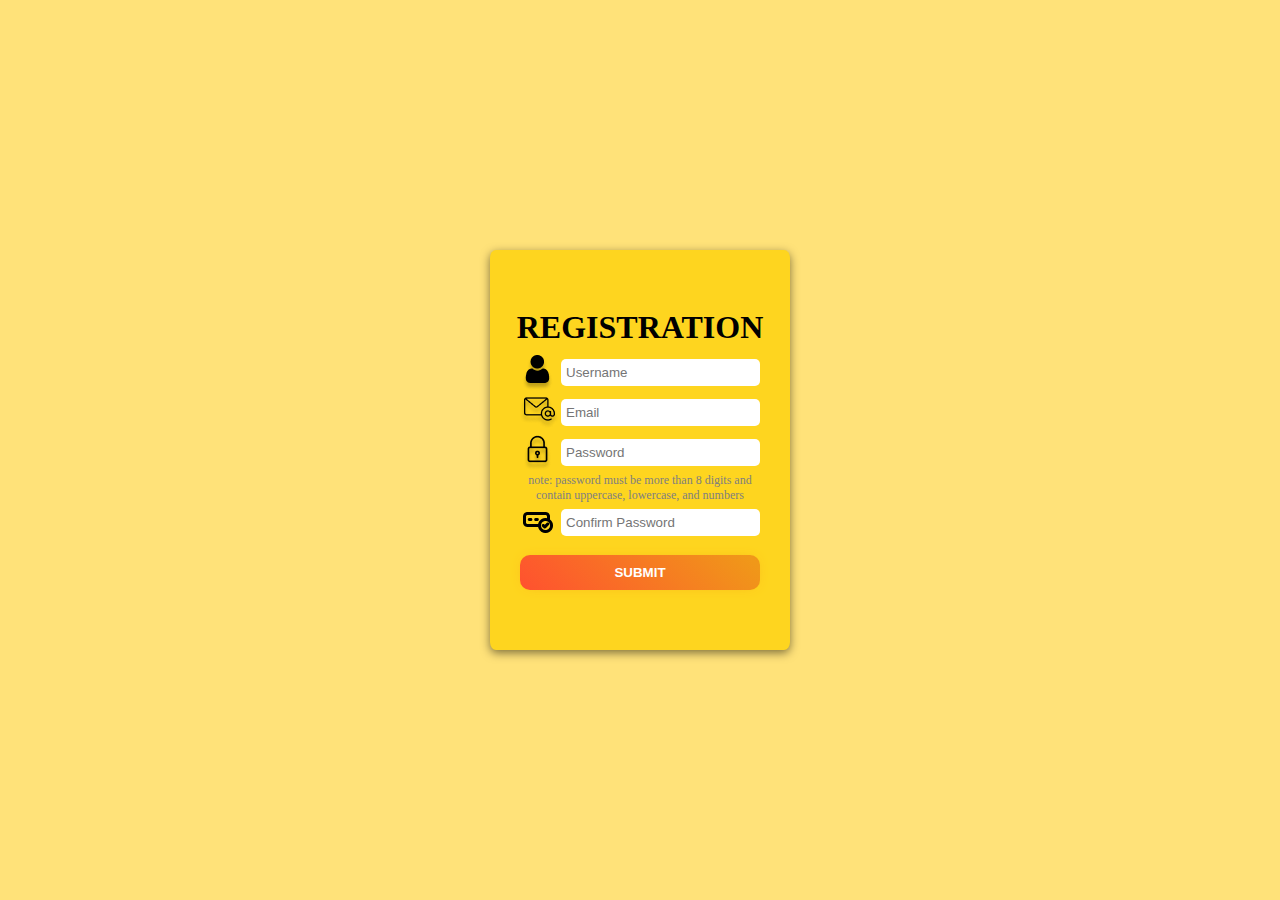
<file: index.html>
<!DOCTYPE html>
<html lang="en">
<head>
    <meta charset="UTF-8">
    <meta http-equiv="X-UA-Compatible" content="IE=edge">
    <meta name="viewport" content="width=device-width, initial-scale=1.0">
    <link rel="stylesheet" href="index.css">
    <title>Registration Page</title>
</head>
<body>
    <div class="main">
        <div class="contentBox">
            <div class="titleBox"><H1>REGISTRATION</H1></div>
            <div class="entryBox">
                <img src="./img/user 1.png" >
                <input id="cute" type="text" placeholder="Username">
            </div>
            <div class="warningBox"><p id="user" class="entryText"></p></div>
            
            <div class="entryBox">
                <img src="./img/email 1.png" >
                <input id="email"  type="email" placeholder="Email">
            </div>
            <div class="warningBox"><p id="eml" class="entryText"></p></div>
            
            <div class="entryBox">
                <img src="./img/padlock 1.png" >
                <input id="password" type="password" placeholder="Password">
            </div>
            <div class="warningBox"><p id="pass" class="entryText"></p></div>

            <div class="entryBox">
                <img src="./img/confirm 1.png" >
                <input id="confirm" type="password" placeholder="Confirm Password">
            </div>
            <div class="warningBox"><p id="con" class="entryText"></p></div>

            <form action="surprise.html" class="buttonBox">
                    <button class="button-87" role="button">Submit</button>
            </form>
            
        </div>
    </div>

    <script src="js.js"></script>
</body>
</html>
</file>
<file: index.css>
body {
    margin: 0;
}

.main {
    height: 100vh;
    background-color: #FFE279;
    display: flex;
    justify-content: center;
    align-items: center;
}

.contentBox {
    display: flex;
    background-color: #FED51F;
    width: 75%;
    max-width: 300px;
    height: 55%;
    max-height: 400px;
    min-height: 335px;
    border-radius: 2%;
    align-items: center;
    justify-content: center;
    flex-direction: column;
    box-shadow: 0 3px 10px rgb(0 0 0 / 0.5); 
}

.titleBox {
    display: flex;
    height: 50px;
    justify-content: center;
    align-items: center;
}

.entryBox {
    width: 80%;
    height: 40px;
    display: flex;
    justify-content: space-between;
    align-items: center;
}

.warningBox {
    width: 80%; 
    display: flex; 
    justify-content: center; 
    align-items: center;
}

.entryText {
    margin: 0;
    display: flex;
    font-size: 12px;
    text-align: center;
}

input {
    padding-left: 5px; 
    width: 80%;
    height: 25px;
    border-radius: 5px;
    border-width: 0;
}

.buttonBox {
    display: flex;
    justify-content: center;
    align-items: center;
    width: 80%;
    height: 50px;
    margin-top: 5px;
}

.button-87 {
  padding: 10px;
  width: 100%;
  text-align: center;
  text-transform: uppercase;
  transition: 0.5s;
  background-size: 200% auto;
  color: white;
  border-radius: 10px;
  display: block;
  border: 0px;
  font-weight: 700;
  box-shadow: 0px 0px 14px -7px #f09819;
  background-image: linear-gradient(45deg, #FF512F 0%, #F09819  51%, #FF512F  100%);
  cursor: pointer;
  user-select: none;
  -webkit-user-select: none;
  touch-action: manipulation;
}

.button-87:hover {
  background-position: right center;
  /* change the direction of the change here */
  color: #fff;
  text-decoration: none;
}

.button-87:active {
  transform: scale(0.95);
}
</file>
